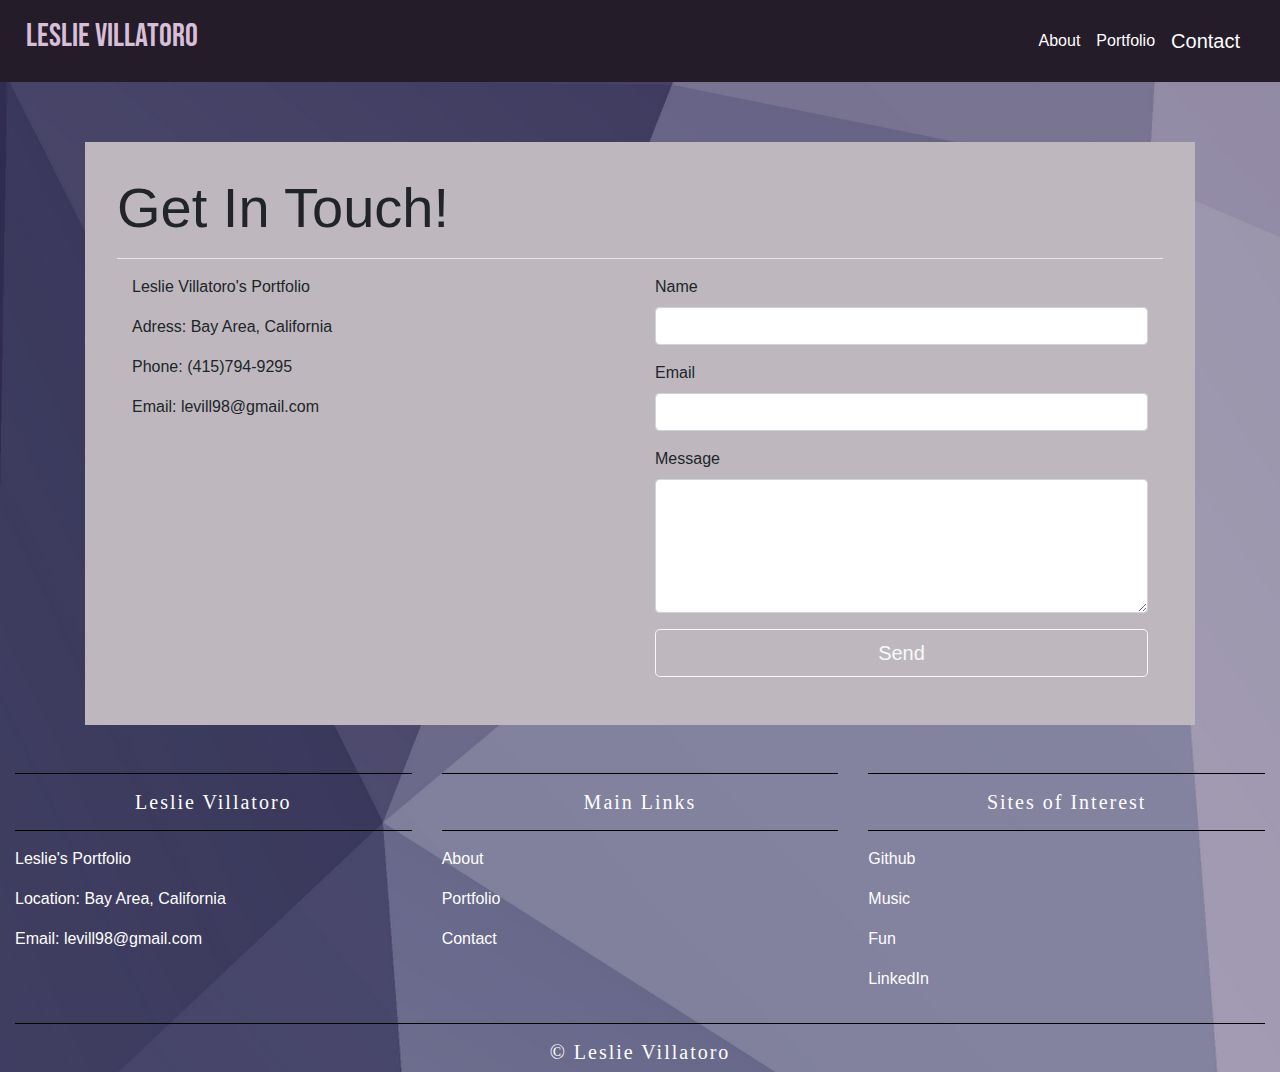
<file: contact.html>
<!doctype html>
<html lang="en">
  <head>
    <!-- Required meta tags -->
    <meta charset="utf-8">
    <meta name="viewport" content="width=device-width, initial-scale=1, shrink-to-fit=no">

    <!-- Bootstrap CSS -->
    <link rel="stylesheet" href="https://stackpath.bootstrapcdn.com/bootstrap/4.5.2/css/bootstrap.min.css" integrity="sha384-JcKb8q3iqJ61gNV9KGb8thSsNjpSL0n8PARn9HuZOnIxN0hoP+VmmDGMN5t9UJ0Z" crossorigin="anonymous">
    <link href="https://fonts.googleapis.com/css2?family=Bebas+Neue&display=swap" rel="stylesheet">
    <link rel="stylesheet" href="style.css">
    <title>Portfolio</title>

  

</head>
<body class="view" style= "background-image: url('./assets/unnamed.png');">

    

    <!-- Optional JavaScript -->
    <!-- jQuery first, then Popper.js, then Bootstrap JS -->
    <script src="https://code.jquery.com/jquery-3.5.1.slim.min.js" integrity="sha384-DfXdz2htPH0lsSSs5nCTpuj/zy4C+OGpamoFVy38MVBnE+IbbVYUew+OrCXaRkfj" crossorigin="anonymous"></script>
    <script src="https://cdn.jsdelivr.net/npm/popper.js@1.16.1/dist/umd/popper.min.js" integrity="sha384-9/reFTGAW83EW2RDu2S0VKaIzap3H66lZH81PoYlFhbGU+6BZp6G7niu735Sk7lN" crossorigin="anonymous"></script>
    <script src="https://stackpath.bootstrapcdn.com/bootstrap/4.5.2/js/bootstrap.min.js" integrity="sha384-B4gt1jrGC7Jh4AgTPSdUtOBvfO8shuf57BaghqFfPlYxofvL8/KUEfYiJOMMV+rV" crossorigin="anonymous"></script>

    <nav class="navbar navbar-expand-lg navbar-dark" style="background-color:rgb(36, 28, 41);">
        <a class="navbar-brand" style="padding:10px; font-family:'Bebas Neue'; color: thistle" href="#"><h2>Leslie Villatoro</h2></a>
        <button class="navbar-toggler" type="button" data-toggle="collapse" data-target="#navbarNavAltMarkup" aria-controls="navbarNavAltMarkup" aria-expanded="false" aria-label="Toggle navigation">
          <span class="navbar-toggler-icon"></span>
        </button>
        <div class="collapse navbar-collapse" id="navbarNavAltMarkup" style="color: white">
          <div class="navbar-nav ml-md-auto" style="color: white">
            <a class="nav-link" href="index.html" style="color:white">About <span class="sr-only">(current)</span></a>
            <a class="nav-link" href="portfolio.html" style="color:white">Portfolio</a>
            <a class="nav-link active navbar-brand" href="contact.html" style="color:white">Contact</a>

            
            
          </div>
        </div>
      </nav>

    <!--Contact Form-->
    <div class="container-md">
      <div class="jumbotron" id="contact">
          <h1 class="display-4" id="disp5">Get In Touch!</h1>
          <hr class="light" color="white">
          <div class="container contact-form">
              <div class="row">
                  <div class="col-md-6">
                      <p><i class="fas fa-dice-d20"></i> Leslie Villatoro's Portfolio</p>
                      <p><i class="fas fa-map-marker-alt"></i> Adress: Bay Area, California</p>
                      <p><i class="fas fa-mobile-alt"></i> Phone: (415)794-9295</p>
                      <p><i class="fas fa-envelope"></i> Email: levill98@gmail.com</p>

                      <div class="row text-center padding" id="socialnet">
                          <div class="col-md-3 social padding">
                              <a href="https://github.com/leslievill" target="_blank"><i class="fab fa-github" id="facebook"></i></a>
                          </div>
                          <div class="col-md-3 social padding">
                              <a href="https://www.linkedin.com/in/leslievillatoro/" target="_blank"><i class="fab fa-linkedin" id="instagram"></i></a>                            
                          </div>    
                      </div>    

                      <div class="row text-center padding" id="socialnet">
                          <div class="col-md-3 social padding">
                              <a href="https://soundcloud.com/lessliez" target="_blank"><i class="fa fa-soundcloud" id="soundcloud"></i></a>
                          </div>
                          <div class="col-md-3 social padding">
                              <a href="https://www.instagram.com/metelessazon" target="_blank"><i class="fa fa-instagram" id="instagram"></i></a>                            
                          </div>    
                      </div>    

                  </div>
                      <div class="col-md-6">
                          <form method="POST">
                              <div class="form-group">
                                  <label>Name</label>
                                  <input type="text" class="form-control">
                              </div>
                              <div class="form-group">
                                  <label>Email</label>
                                  <input type="text" class="form-control">
                              </div>
                              <div class="form-group">
                                  <label>Message</label>
                                  <textarea class="form-control" rows="5"></textarea>
                              </div>
                              <div class="form-group">
                                  <button class="btn btn-outline-light btn-block btn-lg" value="Send Email" onclick="sendEmail()">Send</button>
                              </div>
                          </form>
                      </div>
              </div>
          </div>
      </div>
  </div> 
      
        
            
  <footer>
    <div class="container-fluid padding">
        <div class="row text center">
            <div class="col-md-4">
                <hr class="light" color="black">
                <h5>Leslie Villatoro</h5>
                
                <hr class="light" color="black">
                <p><i class="fas fa-dice-d20"></i> Leslie's Portfolio</p>
                <p><i class="fas fa-map-marker-alt"></i> Location: Bay Area, California</p>
                <p><i class="fas fa-envelope"></i> Email: <a href="mailto:levill98@gmail.com?Subject=I%20want%20info" target="_top" id="MainLinks">levill98@gmail.com</a></p>
            </div>
            <div class="col-md-4">
                <hr class="light" color="black">
                <h5>Main Links</h5>
                <hr class="light" color="black">
                    <p><a href="index.html#AboutMeCont" id="MainLinks">About</a></p>
                    <p><a href="portfolio.html" id="MainLinks">Portfolio</a></p>
                    <p><a href="contact.html" id="MainLinks">Contact</a></p>   
            </div>
            <div class="col-md-4">
                <hr class="light" color="black">
                <h5>Sites of Interest</h5>
                <hr class="light" color="black">
                <p><a href="https://github.com/leslievill" target="_blank" id="SitesOf"><i class="fab fa-github"></i></i> Github</a></p>
                <p><a href="https://soundcloud.com/lessliez" target="_blank" id="SitesOf"><i class="fab fa-soundcloud"></i>  Music</a></p>
                <p><a href="https://www.instagram.com/metelessazon" target="_blank" id="SitesOf"><i class="fab fa-instagram"></i> Fun</a></p>
                <p><a href="https://www.linkedin.com/in/leslievillatoro/" target="_blank" id="SitesOf"><i class="fab fa-linkedin"></i></i> LinkedIn</a></p>
  
            </div>
        </div>
    </div>
    <div class="col-12">
        <hr class="light" color="black">
        <h5 id="CopyR">&copy; Leslie Villatoro</h5>
    </div>
  
  </footer>

</body>
</html>
</file>
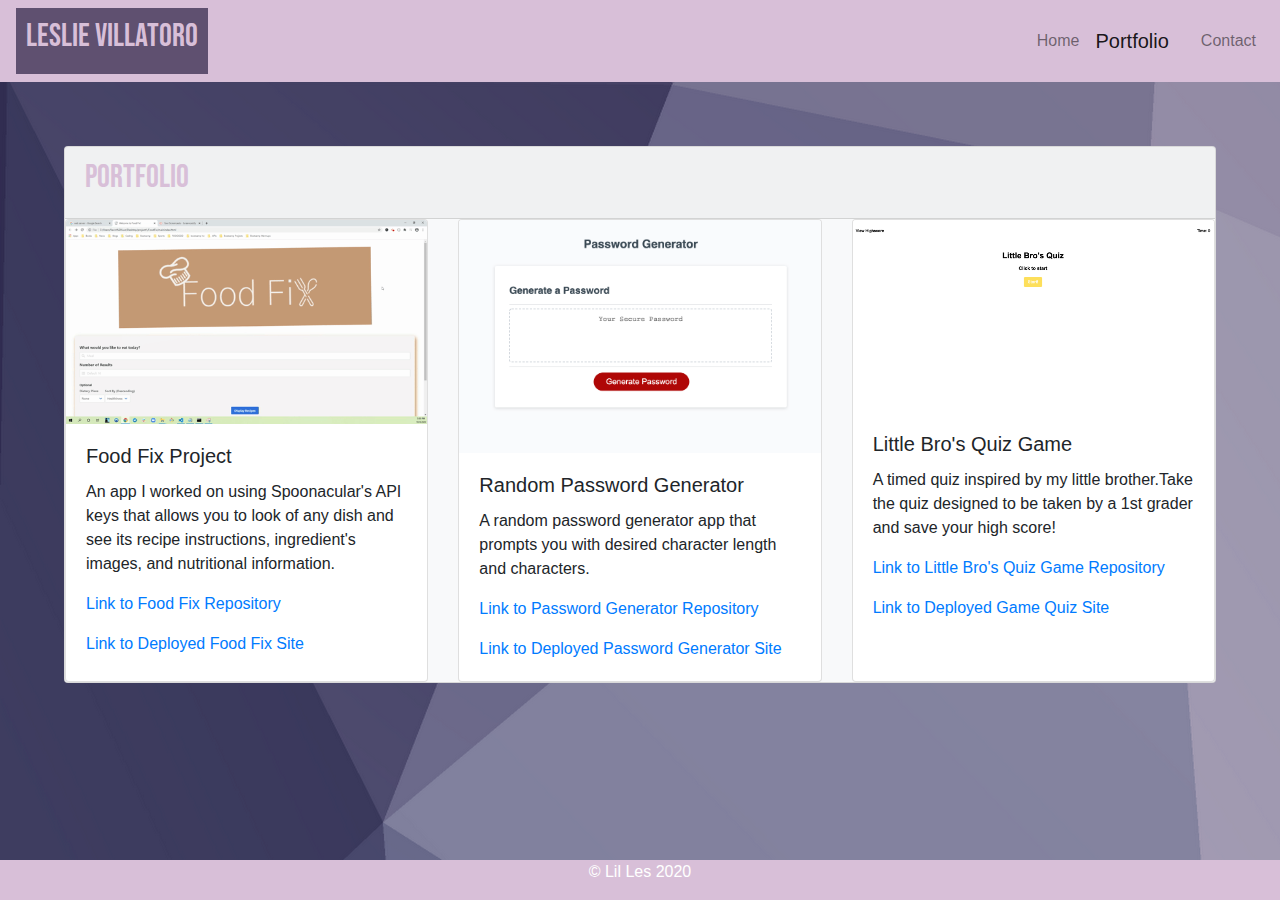
<file: sampleportfolio.html>
<!doctype html>
<html lang="en">
  <head>
    <!-- Required meta tags -->
    <meta charset="utf-8">
    <meta name="viewport" content="width=device-width, initial-scale=1, shrink-to-fit=no">

    <!-- Bootstrap CSS -->
    <link rel="stylesheet" href="https://stackpath.bootstrapcdn.com/bootstrap/4.5.2/css/bootstrap.min.css" integrity="sha384-JcKb8q3iqJ61gNV9KGb8thSsNjpSL0n8PARn9HuZOnIxN0hoP+VmmDGMN5t9UJ0Z" crossorigin="anonymous">
    <link href="https://fonts.googleapis.com/css2?family=Bebas+Neue&display=swap" rel="stylesheet">
    <title>Lil' Les' Porfolio</title>

    <style>
      .footer {
        position: fixed;
        left: 0;
        bottom: 0;
        width: 100%;
        background-color:thistle;
        color: white;
        text-align: center;
      }
    </style>

</head>

<body class="view" style= "background-image: url('./assets/unnamed.png');">

    <script src="https://code.jquery.com/jquery-3.5.1.slim.min.js" integrity="sha384-DfXdz2htPH0lsSSs5nCTpuj/zy4C+OGpamoFVy38MVBnE+IbbVYUew+OrCXaRkfj" crossorigin="anonymous"></script>
    <script src="https://cdn.jsdelivr.net/npm/popper.js@1.16.1/dist/umd/popper.min.js" integrity="sha384-9/reFTGAW83EW2RDu2S0VKaIzap3H66lZH81PoYlFhbGU+6BZp6G7niu735Sk7lN" crossorigin="anonymous"></script>
    <script src="https://stackpath.bootstrapcdn.com/bootstrap/4.5.2/js/bootstrap.min.js" integrity="sha384-B4gt1jrGC7Jh4AgTPSdUtOBvfO8shuf57BaghqFfPlYxofvL8/KUEfYiJOMMV+rV" crossorigin="anonymous"></script>

  <nav class="navbar navbar-expand-lg navbar-light" style="background-color:thistle;">
      <a class="navbar-brand" style="background-color:rgb(95, 80, 112) ; padding:10px; font-family:'Bebas Neue'; color: thistle" href="#"><h2>Leslie Villatoro</h2></a>
        <button class="navbar-toggler" type="button" data-toggle="collapse" data-target="#navbarNavAltMarkup" aria-controls="navbarNavAltMarkup" aria-expanded="false" aria-label="Toggle navigation">
          <span class="navbar-toggler-icon"></span>
        </button>
        <div class="collapse navbar-collapse" id="navbarNavAltMarkup">
          <div class="navbar-nav ml-md-auto">
            <a class="nav-link" href="index.html">Home <span class="sr-only">(current)</span></a>
            <a class="nav-link active navbar-brand" href="portfolio.html">Portfolio</a>
            <a class="nav-link" href="contact.html">Contact</a>
           
          </div>
        </div>
  </nav>





<section>
    <div class="card bg-light mb-3" style="max-width: 100%; margin: 5%; position: relative;">
        <div class="card-header" style="font-family:'Bebas Neue'; color: thistle; font-size: x-large;">
          <h2>Portfolio</h2>
        </div>
<div class="card-deck">
    <div class="card">
      <img class="card-img-top" src="assets/searchPage.gif" alt="Food Fix Project">
      <div class="card-body">
        <h5 class="card-title">Food Fix Project</h5>
        <p class="card-text">An app I worked on using Spoonacular's API keys that allows you to look of any dish and see its recipe instructions, ingredient's images, and nutritional information.</p>
        <p class="card-text"><a href="https://github.com/leslievill/FoodFix" target="_blank">Link to Food Fix Repository</a></p>
        <p class ="card-text"><a href="https://kev-luo.github.io/FoodFix/" target="_blank">Link to Deployed Food Fix Site</a></p>
      </div>
    </div>
    <div class="card">
      <img class="card-img-top" src="assets/PassGen.png" alt="Password Generator">
      <div class="card-body">
        <h5 class="card-title">Random Password Generator</h5>
        <p class="card-text">A random password generator app that prompts you with desired character length and characters.</p>
        <p class="card-text"><a href="https://github.com/leslievill/Password-Generator" target="_blank">Link to Password Generator Repository</a></p>
        <p class="card-text"><a href="https://leslievill.github.io/Password-Generator/" target="_blank">Link to Deployed Password Generator Site</a></p>
      </div>
    </div>
    <div class="card">
      <img class="card-img-top" src="assets/GAME.png" alt="Quiz Game">
      <div class="card-body">
        <h5 class="card-title">Little Bro's Quiz Game</h5>
        <p class="card-text">A timed quiz inspired by my little brother.Take the quiz designed to be taken by a 1st grader and save your high score!</p>
        <p class="card-text"><a href="https://github.com/leslievill/Little-Omar-s-Game-" target="_blank">Link to Little Bro's Quiz Game Repository</a></p>
        <p class="card-text"><a href="https://leslievill.github.io/Little-Omar-s-Game-/" target="_blank">Link to Deployed Game Quiz Site</a></p>
      </div>
    </div>
  </div>
</section>

<div class="footer">
    <p>&#169; Lil Les 2020</p>
</div>



</body>
</html>
</file>
<file: style.css>
/* Carousel */

#carouselcontainer {
    padding-top: 50px;
}

.carousel-caption {
    position: absolute;
    top: 60%;
    transform: translateY(-50%);
}

.carousel-caption h1 {
    font-size: 500%;
    text-transform: uppercase;
    text-shadow: 1px 1px 10px #000;
}



#jumbo {
    padding-top: 20px;
}

.jumbotron {
    padding: 2rem 2rem;
    border-radius: 0;
    margin-top: 60px;
    background-color: #beb8be;
}

#About {
    font-family: Badass Moon;
    text-align: center;
    padding-top: 10px;
}


#portfolio {
    background-image: url(../Homework-2/Images/Code.jpg);
    background-size: cover;
    padding-top: 70px;
    width: 100%;
    height: 670px;
    
}

#linksPortfolio {
    padding-top: 20px;
}

.flexbox-container {
    display: flex;
    flex-wrap: wrap;
    justify-content: space-around;
    align-items: center;
    align-content: center;
}

.card {
    background-color: transparent;
}

.card-title {
    color: white;
    text-align: center;
    letter-spacing: 2px;    
}

#boton {
    margin-left: 40px;
}

#dados {
    margin-top: 50px;
}

#dados2 {
    margin-top: 33px;
}

#dados3 {
    margin-top: 120px;
}

#dados4 {
    margin-top: 97px;
}

/* footer */
footer {
    color: white;
}

footer h5 {
    text-align: center;
    font-family: Badass Moon;
    letter-spacing: 2px;
}

#CopyR {
    font-family: Badass Moon;
    text-align: center;
}

#MainLinks {
    color: white;

}

#SitesOf {
    color: white;
}
</file>
